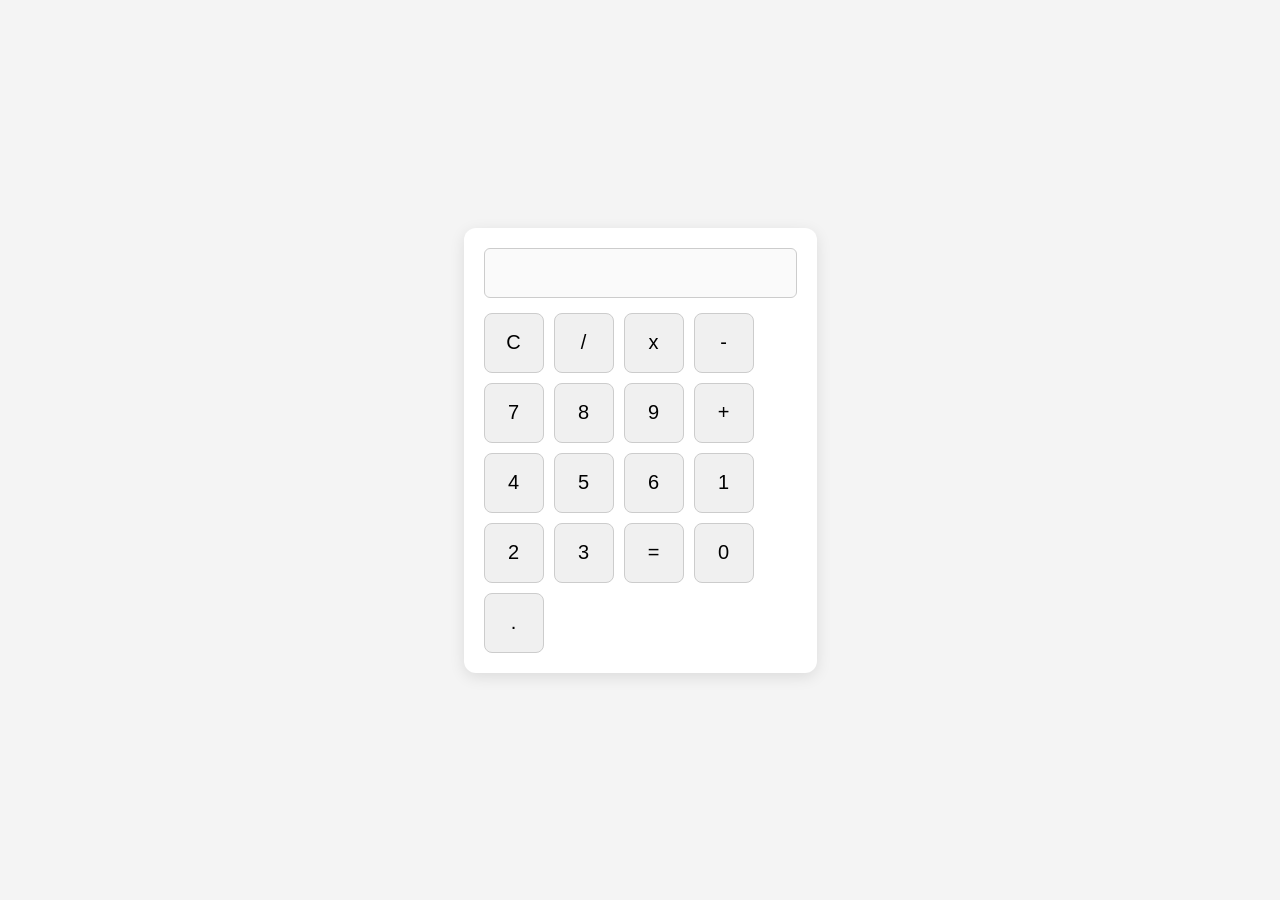
<file: index (5).html>
<!DOCTYPE html>
<html lang="en">
<head>
    <meta charset="UTF-8">
    <meta name="viewport" content="width=device-width, initial-scale=1.0">
    <title>Calculator</title>
    <link rel="stylesheet" href="style.css">
</head>
<body>
    <div class="calculator">
        <input type="text" id="result" readonly>
        <div class="buttons">
            <button onclick="clearResult()">C</button>
            <button onclick="appendValue('/')">/</button>
            <button onclick="appendValue('*')">x</button>
            <button onclick="appendValue('-')">-</button>
            
            <button onclick="appendValue('7')">7</button>
            <button onclick="appendValue('8')">8</button>
            <button onclick="appendValue('9')">9</button>
            <button onclick="appendValue('+')">+</button>
            
            <button onclick="appendValue('4')">4</button>
            <button onclick="appendValue('5')">5</button>
            <button onclick="appendValue('6')">6</button>
            
            <button onclick="appendValue('1')">1</button>
            <button onclick="appendValue('2')">2</button>
            <button onclick="appendValue('3')">3</button>
            <button onclick="calculate()">=</button>
            
            <button onclick="appendValue('0')">0</button>
            <button onclick="appendValue('.')">.</button>
        </div>
    </div>

    <script src="script.js"></script>
</body>
</html>
</file>
<file: style.css>
body {
    font-family: sans-serif;
    display: flex;
    justify-content: center;
    align-items: center;
    height: 100vh;
    background-color: #f4f4f4;
    margin: 0;
}
.calculator {
    background-color: #ffffff;
    padding: 20px;
    border-radius: 12px;
    box-shadow: 0px 4px 15px rgba(0, 0, 0, 0.1);
}
input {
    width: 100%; 
    height: 50px;
    font-size: 24px;
    text-align: right; 
    padding-right: 10px;
    margin-bottom: 15px;
    border-radius: 6px;
    border: 1px solid #ccc;
    background-color: #fafafa;
    box-sizing: border-box;
}

.buttons {
    display: grid;
    grid-template-columns: repeat(4, 60px);
    gap: 10px;
}

button {
    width: 60px;
    height: 60px;
    font-size: 20px;
    cursor: pointer;
    border-radius: 8px;
    border: 1px solid #ccc;
    background-color: #f0f0f0;
    transition: background 0.2s;
}

button:hover {
    background-color: #ddd;
}
</file>
